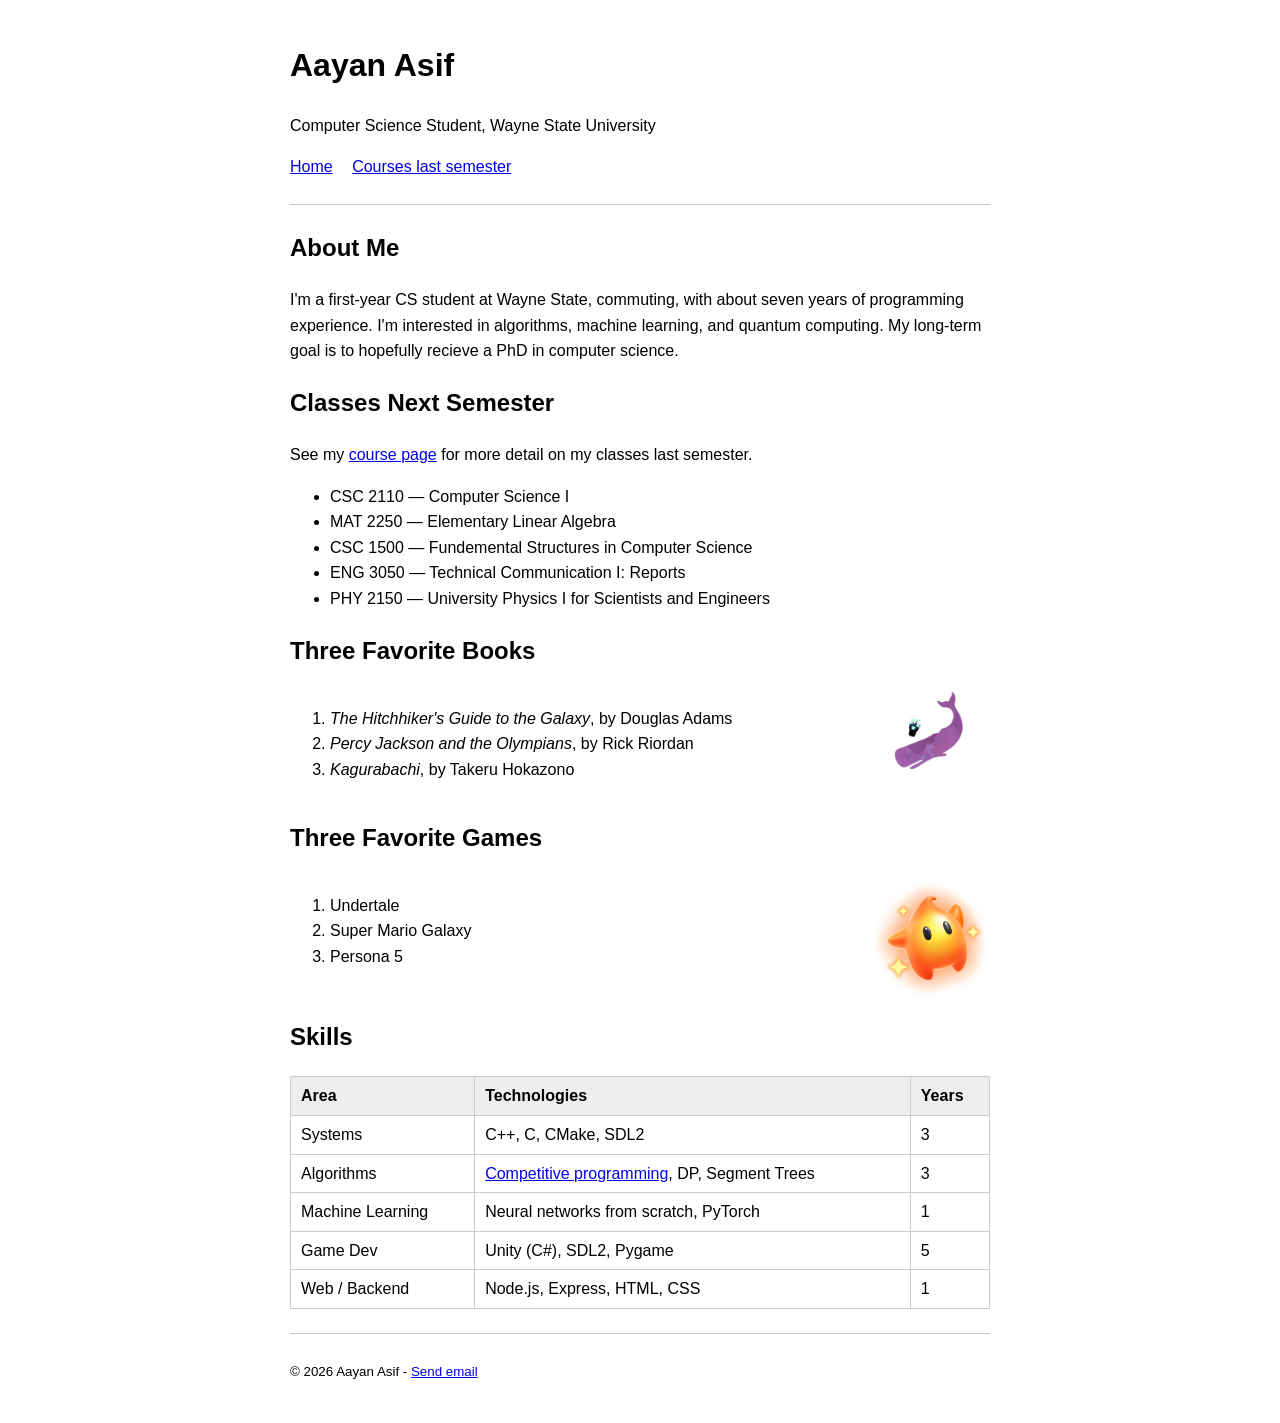
<file: index.html>
<!DOCTYPE html>
<html lang="en">
<head>
  <meta charset="UTF-8">
  <title>Aayan Asif - Home</title>
  <link rel="stylesheet" href="style.css">
</head>
<body>

  <h1>Aayan Asif</h1>
  <p>Computer Science Student, Wayne State University</p>

  <nav>
    <a href="index.html">Home</a>
    <a href="courses.html">Courses last semester</a>
  </nav>

  <hr>

  <h2>About Me</h2>
  <p>
    I'm a first-year CS student at Wayne State, commuting, with about seven years of
    programming experience. I'm interested in algorithms, machine learning, and quantum computing. My long-term goal is to hopefully
    recieve a PhD in computer science.
  </p>

  <h2>Classes Next Semester</h2>
  <p>See my <a href="courses.html">course page</a> for more detail on my classes last semester.</p>
  <ul>
    <li>CSC 2110 — Computer Science I</li>
    <li>MAT 2250 — Elementary Linear Algebra</li>
    <li>CSC 1500 — Fundemental Structures in Computer Science</li>
    <li>ENG 3050 — Technical Communication I: Reports</li>
    <li>PHY 2150 — University Physics I for Scientists and Engineers</li>
  </ul>

  <h2>Three Favorite Books</h2>
  <div style="display: flex; align-items: flex-start; justify-content: space-between; gap: 20px;">
    <ol>
      <li><em>The Hitchhiker's Guide to the Galaxy</em>, by Douglas Adams</li>
      <li><em>Percy Jackson and the Olympians</em>, by Rick Riordan</li>
      <li><em>Kagurabachi</em>, by Takeru Hokazono</li>
    </ol>
    <img src="wale.avif" alt="Whale Image" width="120">
  </div>

  <h2>Three Favorite Games</h2>
  <div style="display: flex; align-items: flex-start; justify-content: space-between; gap: 20px;">
    <ol>
      <li>Undertale</li>
      <li>Super Mario Galaxy</li>
      <li>Persona 5</li>
    </ol>
    <img src="luma.png" alt="Luma Image" width="120">
  </div>

  <h2>Skills</h2>
  <table>
    <tr>
      <th>Area</th>
      <th>Technologies</th>
      <th>Years</th>
    </tr>
    <tr>
      <td>Systems</td>
      <td>C++, C, CMake, SDL2</td>
      <td>3</td>
    </tr>
    <tr>
      <td>Algorithms</td>
      <td><a href="https://en.wikipedia.org/wiki/Competitive_programming" target="_blank">Competitive programming</a>, DP, Segment Trees</td>
      <td>3</td>
    </tr>
    <tr>
      <td>Machine Learning</td>
      <td>Neural networks from scratch, PyTorch</td>
      <td>1</td>
    </tr>
    <tr>
      <td>Game Dev</td>
      <td>Unity (C#), SDL2, Pygame</td>
      <td>5</td>
    </tr>
    <tr>
      <td>Web / Backend</td>
      <td>Node.js, Express, HTML, CSS</td>
      <td>1</td>
    </tr>
  </table>

  <hr>
  <p><small>&copy; 2026 Aayan Asif - <a href="mailto:ia1768@.wayne.edu">Send email</a></small></p>

</body>
</html>
</file>
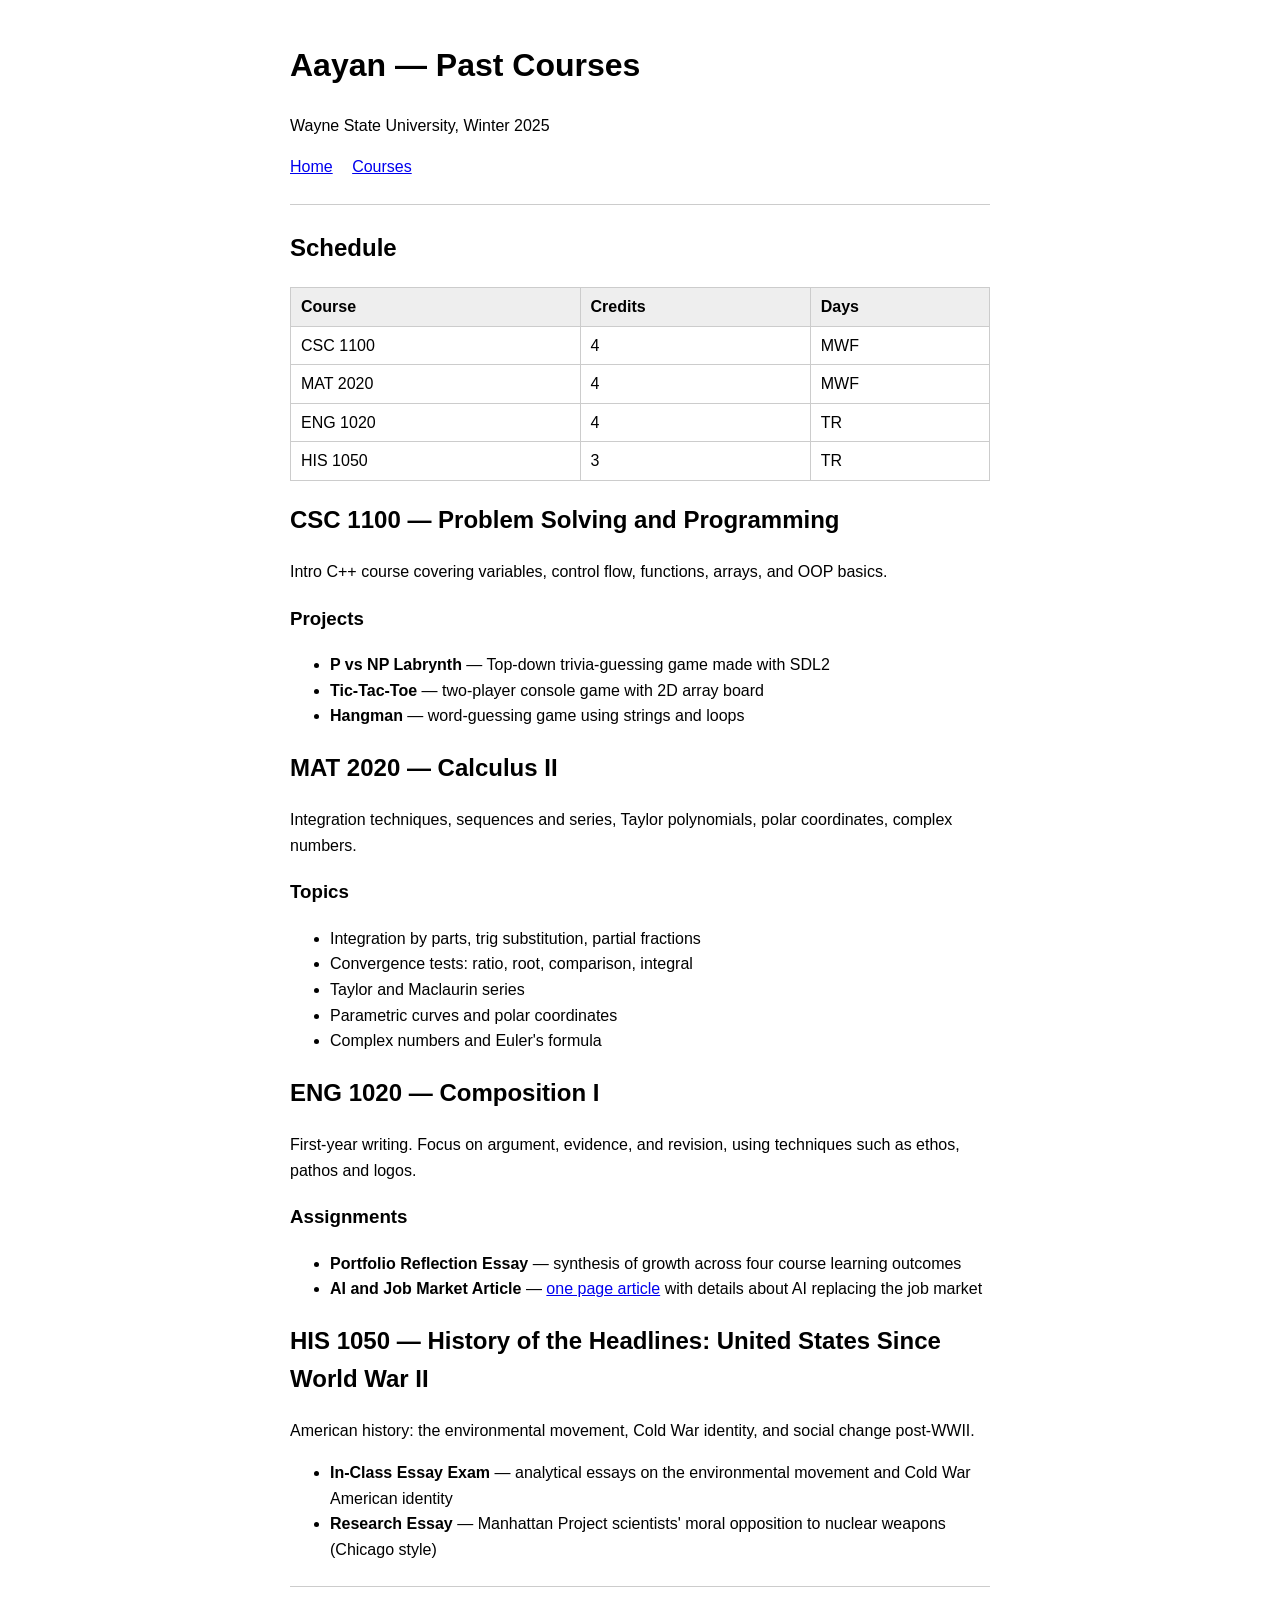
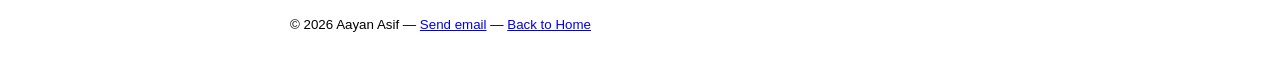
<file: courses.html>
<!DOCTYPE html>
<html lang="en">
<head>
  <meta charset="UTF-8">
  <title>Aayan - Courses</title>
  <link rel="stylesheet" href="style.css">
</head>
<body>

  <h1>Aayan — Past Courses</h1>
  <p>Wayne State University, Winter 2025</p>

  <nav>
    <a href="index.html">Home</a>
    <a href="courses.html">Courses</a>
  </nav>

  <hr>

  <h2>Schedule</h2>
  <table>
    <tr>
      <th>Course</th>
      <th>Credits</th>
      <th>Days</th>
    </tr>
    <tr>
      <td>CSC 1100</td>
      <td>4</td>
      <td>MWF</td>
    </tr>
    <tr>
      <td>MAT 2020</td>
      <td>4</td>
      <td>MWF</td>
    </tr>
    <tr>
      <td>ENG 1020</td>
      <td>4</td>
      <td>TR</td>
    </tr>
    <tr>
      <td>HIS 1050</td>
      <td>3</td>
      <td>TR</td>
    </tr>
  </table>

  <h2>CSC 1100 — Problem Solving and Programming</h2>
  <p>Intro C++ course covering variables, control flow, functions, arrays, and OOP basics.</p>
  <h3>Projects</h3>
  <ul>
    <li><strong>P vs NP Labrynth</strong> — Top-down trivia-guessing game made with SDL2</li>
    <li><strong>Tic-Tac-Toe</strong> — two-player console game with 2D array board</li>
    <li><strong>Hangman</strong> — word-guessing game using strings and loops</li>
  </ul>

  <h2>MAT 2020 — Calculus II</h2>
  <p>Integration techniques, sequences and series, Taylor polynomials, polar coordinates, complex numbers.</p>
  <h3>Topics</h3>
  <ul>
    <li>Integration by parts, trig substitution, partial fractions</li>
    <li>Convergence tests: ratio, root, comparison, integral</li>
    <li>Taylor and Maclaurin series</li>
    <li>Parametric curves and polar coordinates</li>
    <li>Complex numbers and Euler's formula</li>
  </ul>

  <h2>ENG 1020 — Composition I</h2>
  <p>First-year writing. Focus on argument, evidence, and revision, using techniques such as ethos, pathos and logos.</p>
  <h3>Assignments</h3>
  <ul>
    <li><strong>Portfolio Reflection Essay</strong> — synthesis of growth across four course learning outcomes</li>
    <li><strong>AI and Job Market Article</strong> — <a href="https://hydra-zine.github.io/ai-jobs-argument/">one page article</a> with details about AI replacing the job market</li>
   
  </ul>

  <h2>HIS 1050 —  History of the Headlines: United States Since World War II</h2>
  <p>American history: the environmental movement, Cold War identity, and social change post-WWII.</p>
  <ul>
    <li><strong>In-Class Essay Exam</strong> — analytical essays on the environmental movement and Cold War American identity</li>
    <li><strong>Research Essay</strong> — Manhattan Project scientists' moral opposition to nuclear weapons (Chicago style)</li>
  </ul>

  <hr>
  <p><small>&copy; 2026 Aayan Asif — <a href="mailto:ia1768@.wayne.edu">Send email</a> — <a href="index.html">Back to Home</a></small></p>

</body>
</html>
</file>
<file: style.css>
body {
  font-family: sans-serif;
  max-width: 700px;
  margin: 40px auto;
  padding: 0 20px;
  line-height: 1.6;
}

nav {
  margin-bottom: 20px;
}

nav a {
  margin-right: 15px;
}

table {
  border-collapse: collapse;
  width: 100%;
}

th, td {
  border: 1px solid #ccc;
  padding: 6px 10px;
  text-align: left;
}

th {
  background-color: #eee;
}

hr {
  border: none;
  border-top: 1px solid #ccc;
  margin: 24px 0;
}
</file>
